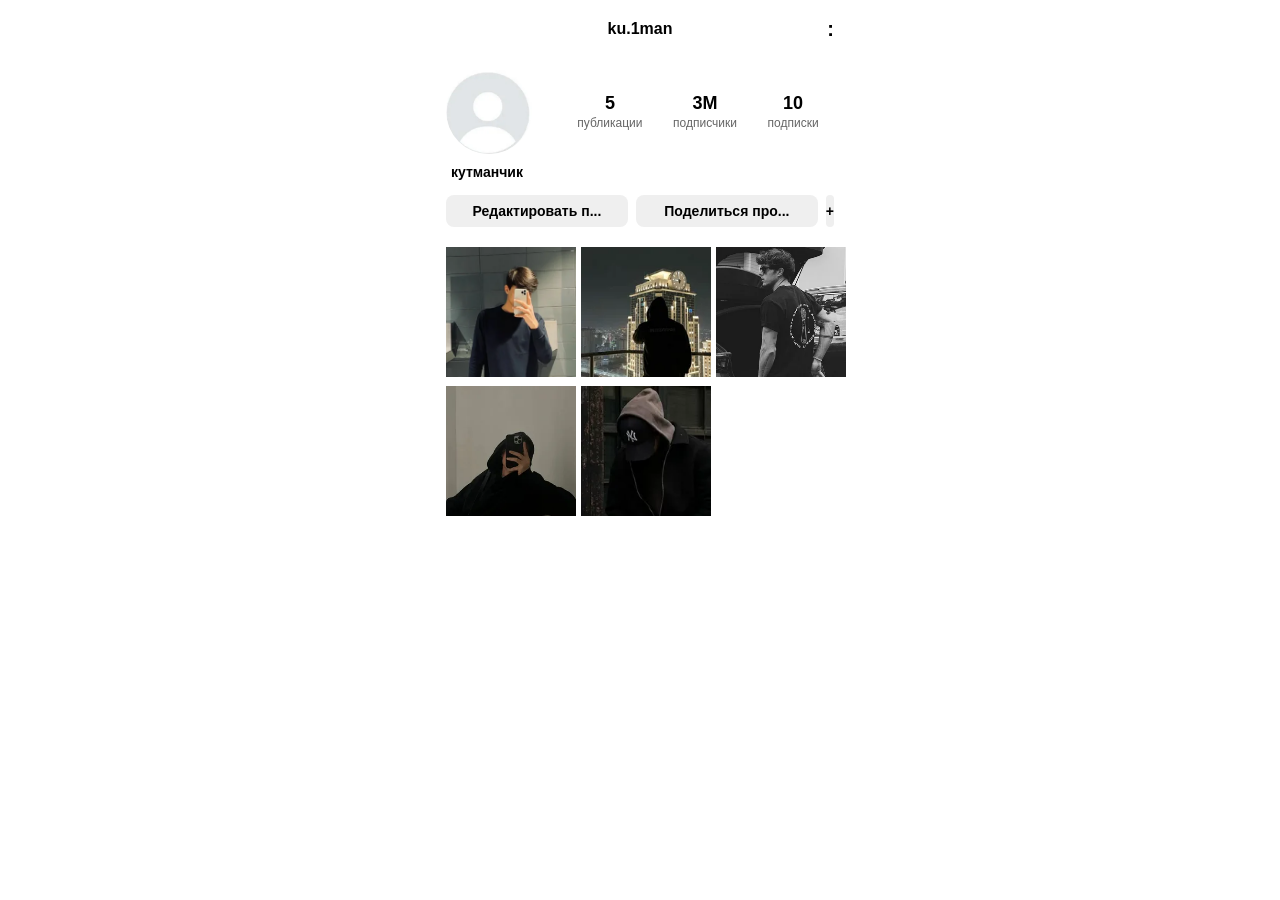
<file: index.html>
<!doctype html>
<html lang="ru">
  <head>
    <meta charset="UTF-8" />
    <meta name="viewport" content="width=device-width, initial-scale=1.0" />
    <title>Профиль</title>
    <link rel="stylesheet" href="./главный.css" />
  </head>
  <body>
    <div class="header">
      ku.1man
      <div class="header-icons">:</div>
    </div>

    <div class="profile-container">
      <div class="avatar-box">
        <img src="./i (2).webp" alt="" class="avatar-img" />
      </div>

      <div class="stats-box">
        <div>
          <div class="number">5</div>
          <div class="text">публикации</div>
        </div>
        <div>
            <a href="./потписчики.html">
                <button class="number">3M</button>
            </a>
          <div class="text">подписчики</div>
        </div>
        <div>
            <a href="./потписки.html">
                <button class="number">10</button>
            </a>
          <div class="text">подписки</div>
        </div>
      </div>
    </div>

    <div class="profile-name">кутманчик</div>

    <div class="buttons-container">
      <button class="btn">Редактировать п...</button>
      <button class="btn">Поделиться про...</button>
      <button class="btn btn-icon">+</button>
    </div>
     
 <div class="posts-grid">
  <label for="modal-toggle-1" class="post-item">
    <img src="./i (1).webp" alt="">
  </label>
  <label for="modal-toggle-2" class="post-item">
    <img src="./i.webp" alt="">
  </label>
  <label for="modal-toggle-3" class="post-item">
    <img src="./i (3).webp" alt="">
  </label>
  <label for="modal-toggle-4" class="post-item">
    <img src="./i (4).webp" alt="">
  </label>
  <label for="modal-toggle-5" class="post-item">
    <img src="./i (5).webp" alt="">
  </label>
</div>

<input type="checkbox" id="modal-toggle-1" class="modal-check">
<div class="modal">
  <label for="modal-toggle-1" class="close-modal">&times;</label>
  <img class="modal-content" src="./i (1).webp" alt="">
</div>

<input type="checkbox" id="modal-toggle-2" class="modal-check">
<div class="modal">
  <label for="modal-toggle-2" class="close-modal">&times;</label>
  <img class="modal-content" src="./i.webp" alt="">
</div>

<input type="checkbox" id="modal-toggle-3" class="modal-check">
<div class="modal">
  <label for="modal-toggle-3" class="close-modal">&times;</label>
  <img class="modal-content" src="./i (3).webp" alt="">
</div>

<input type="checkbox" id="modal-toggle-4" class="modal-check">
<div class="modal">
  <label for="modal-toggle-4" class="close-modal">&times;</label>
  <img class="modal-content" src="./i (4).webp" alt="">
</div>

<input type="checkbox" id="modal-toggle-5" class="modal-check">
<div class="modal">
  <label for="modal-toggle-5" class="close-modal">&times;</label>
  <img class="modal-content" src="./i (5).webp" alt="">
</div>

    </div>
  </body>
</html>
</file>
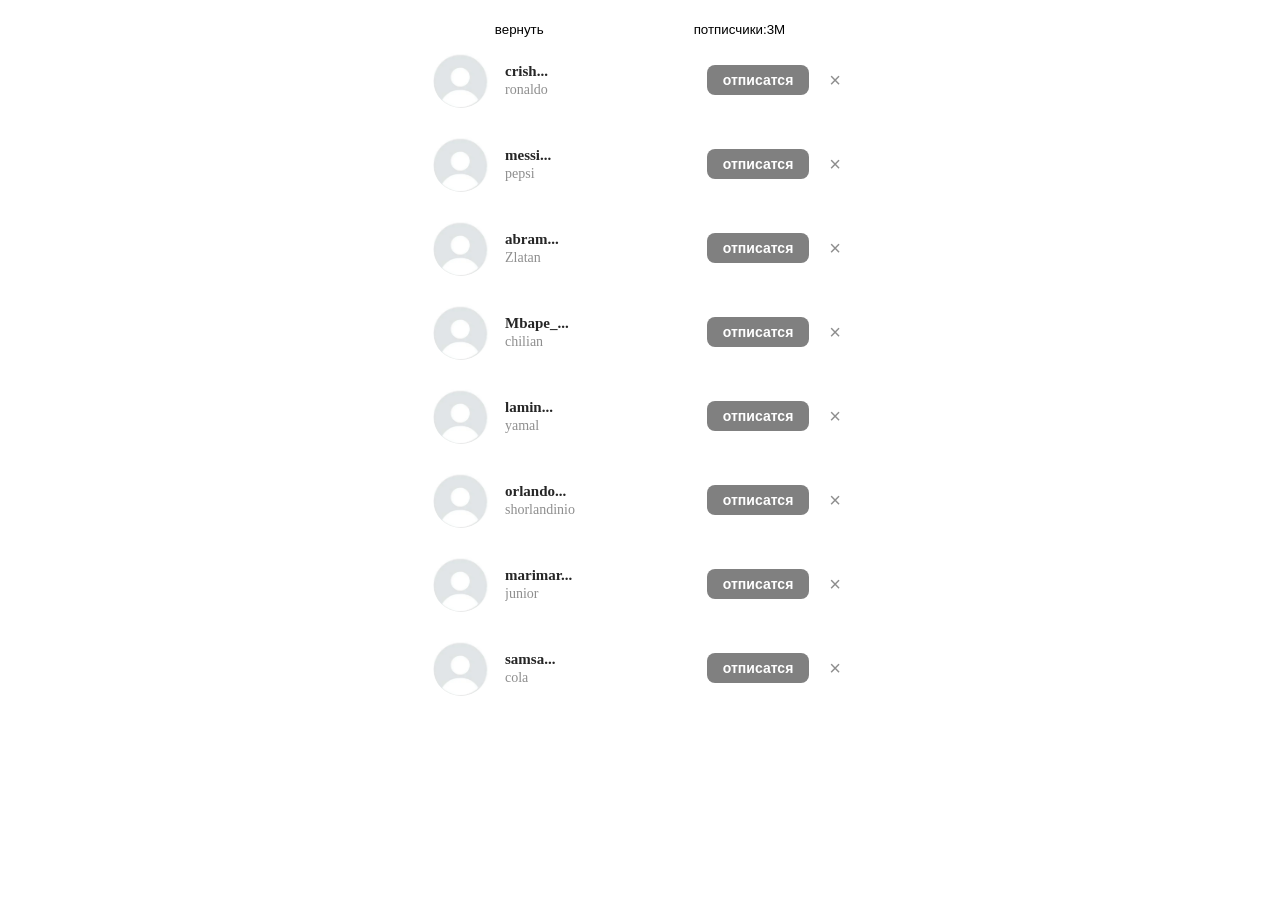
<file: потписки.html>
<!DOCTYPE html>
<html lang="en">
<head>
    <meta charset="UTF-8">
    <meta name="viewport" content="width=device-width, initial-scale=1.0">
    <title>Document</title>
    <link rel="stylesheet" href="./потписки.css">
</head>
<body>
  <div class="user-list">
    <div class="btncomp">

      <a href="./index.html">
        <button class="bomba">вернуть</button>
      </a>
      <a href="./потписчики.html">
        <button class="bomba1">потписчики:3M</button>
      </a>
    </div>
      <div class="user-item">
        <div class="avatar-container ">
          <img src="./i (2).webp" alt="" class="avatar" />
        </div>
        <div class="user-info">
          <span class="username">crish...</span>
          <span class="subtext">ronaldo</span>
        </div>
        <button class="btn-follow">отписатся</button>
        <button class="btn-close">&times;</button>
      </div>

      <div class="user-item">
        <div class="avatar-container ">
          <img src="./i (2).webp" alt="" class="avatar" />
        </div>
        <div class="user-info">
          <span class="username">messi...</span>
          <span class="subtext">pepsi</span>
        </div>
        <button class="btn-follow">отписатся</button>
        <button class="btn-close">&times;</button>
      </div>

      <div class="user-item">
        <div class="avatar-container">
          <img src="./i (2).webp" alt="" class="avatar" />
        </div>
        <div class="user-info">
          <span class="username">abram...</span>
          <span class="subtext">Zlatan</span>
        </div>
        <button class="btn-follow">отписатся</button>
        <button class="btn-close">&times;</button>
      </div>

      <div class="user-item">
        <div class="avatar-container ">
          <img src="./i (2).webp" alt="" class="avatar" />
        </div>
        <div class="user-info">
          <span class="username">Mbape_...</span>
          <span class="subtext">chilian</span>
        </div>
        <button class="btn-follow">отписатся</button>
        <button class="btn-close">&times;</button>
      </div>

      
        <div class="user-item">
          <div class="avatar-container">
            <img src="./i (2).webp" alt="" class="avatar" />
          </div>
          <div class="user-info">
            <span class="username">lamin...</span>
            <span class="subtext">yamal</span>
          </div>
          <button class="btn-follow">отписатся</button>
          <button class="btn-close">&times;</button>
        </div>

        <div class="user-item">
          <div class="avatar-container ">
            <img src="./i (2).webp" alt="" class="avatar" />
          </div>
          <div class="user-info">
            <span class="username">orlando...</span>
            <span class="subtext">shorlandinio</span>
          </div>
          <button class="btn-follow">отписатся </button>
          <button class="btn-close">&times;</button>
        </div>

        <div class="user-item">
          <div class="avatar-container ">
            <img src="./i (2).webp" alt="" class="avatar" />
          </div>
          <div class="user-info">
            <span class="username">marimar...</span>
            <span class="subtext">junior</span>
          </div>
          <button class="btn-follow">отписатся</button>
          <button class="btn-close">&times;</button>
        </div>

        <div class="user-item">
          <div class="avatar-container">
            <img src="./i (2).webp" alt="" class="avatar" />
          </div>
          <div class="user-info">
            <span class="username">samsa...</span>
            <span class="subtext">cola</span>
          </div>
          <button class="btn-follow">отписатся</button>
          <button class="btn-close">&times;</button>
        </div>
      </div>
    </div>










    <script src="./java1.js"></script>
    

</body>
</html>
</file>
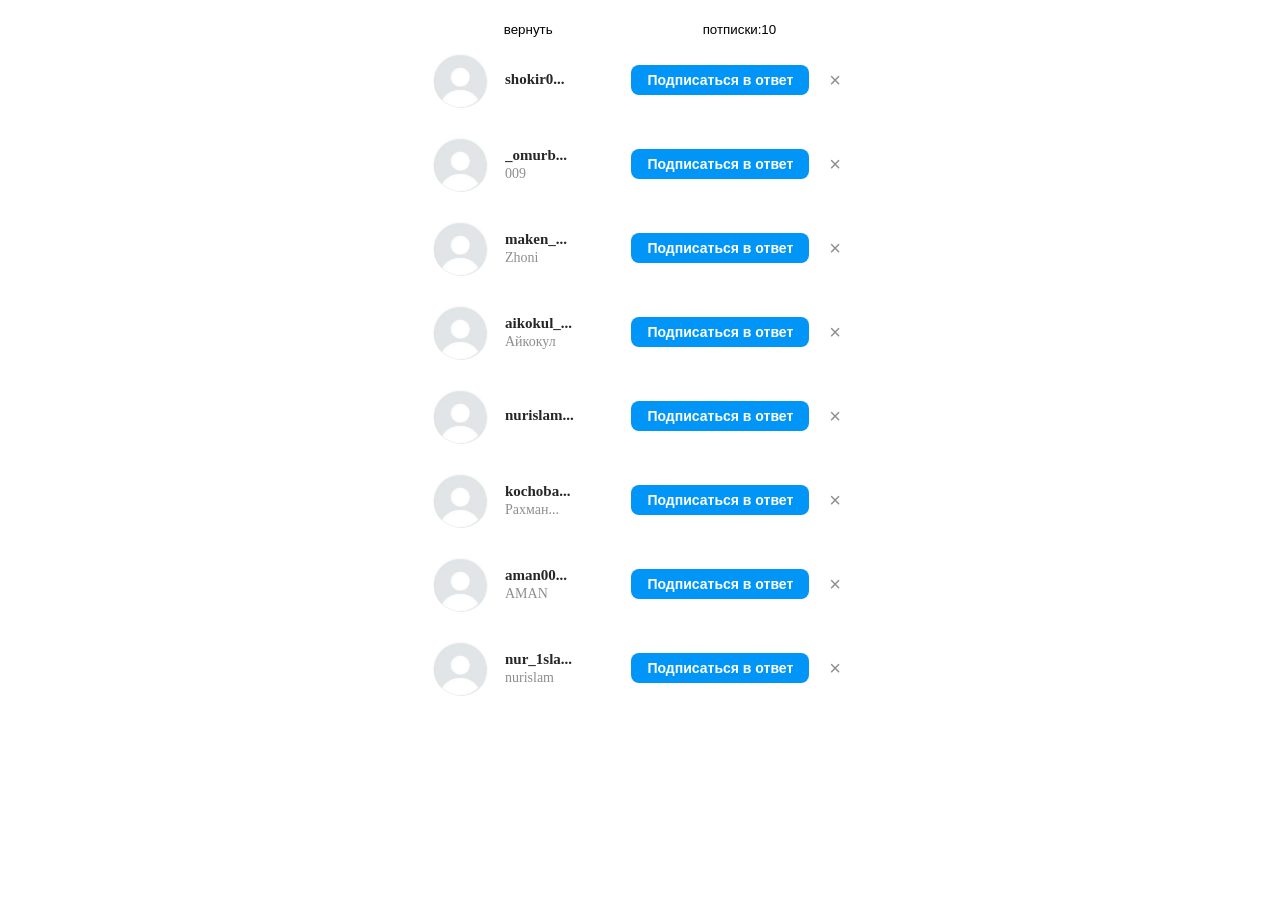
<file: потписчики.html>
<!doctype html>
<html lang="ru">
  <head>
    <meta charset="UTF-8" />
    <meta name="viewport" content="width=device-width, initial-scale=1.0" />
    <title>Список пользователей</title>
    <link rel="stylesheet" href="./потписчики.css" />
  </head>
  <body>
      <div class="user-list">
        <div class="btncomp">
        
            <a href="./index.html">
                <button class="bomba">вернуть</button>
            </a>
            <a href="./потписки.html"> 
                <button class="bomba1">потписки:10</button>
            </a>
  </div>
      <div class="user-item">
        <div class="avatar-container ">
          <img src="./i (2).webp" alt="" class="avatar" />
        </div>
        <div class="user-info">
          <span class="username">shokir0...</span>
          <span class="subtext"></span>
        </div>
        <button class="btn-follow">Подписаться в ответ</button>
        <button class="btn-close">&times;</button>
      </div>

      <div class="user-item">
        <div class="avatar-container ">
          <img src="./i (2).webp" alt="" class="avatar" />
        </div>
        <div class="user-info">
          <span class="username">_omurb...</span>
          <span class="subtext">009</span>
        </div>
        <button class="btn-follow">Подписаться в ответ</button>
        <button class="btn-close">&times;</button>
      </div>

      <div class="user-item">
        <div class="avatar-container">
          <img src="./i (2).webp" alt="" class="avatar" />
        </div>
        <div class="user-info">
          <span class="username">maken_...</span>
          <span class="subtext">Zhoni </span>
        </div>
        <button class="btn-follow">Подписаться в ответ</button>
        <button class="btn-close">&times;</button>
      </div>

      <div class="user-item">
        <div class="avatar-container ">
          <img src="./i (2).webp" alt="" class="avatar" />
        </div>
        <div class="user-info">
          <span class="username">aikokul_...</span>
          <span class="subtext">Айкокул</span>
        </div>
        <button class="btn-follow">Подписаться в ответ</button>
        <button class="btn-close">&times;</button>
      </div>

      
        <div class="user-item">
          <div class="avatar-container">
            <img src="./i (2).webp" alt="" class="avatar" />
          </div>
          <div class="user-info">
            <span class="username">nurislam...</span>
            <span class="subtext"></span>
          </div>
          <button class="btn-follow">Подписаться в ответ</button>
          <button class="btn-close">&times;</button>
        </div>

        <div class="user-item">
          <div class="avatar-container ">
            <img src="./i (2).webp" alt="" class="avatar" />
          </div>
          <div class="user-info">
            <span class="username">kochoba...</span>
            <span class="subtext">Рахман...</span>
          </div>
          <button class="btn-follow">Подписаться в ответ</button>
          <button class="btn-close">&times;</button>
        </div>

        <div class="user-item">
          <div class="avatar-container ">
            <img src="./i (2).webp" alt="" class="avatar" />
          </div>
          <div class="user-info">
            <span class="username">aman00...</span>
            <span class="subtext">AMAN</span>
          </div>
          <button class="btn-follow">Подписаться в ответ</button>
          <button class="btn-close">&times;</button>
        </div>

        <div class="user-item">
          <div class="avatar-container">
            <img src="./i (2).webp" alt="" class="avatar" />
          </div>
          <div class="user-info">
            <span class="username">nur_1sla...</span>
            <span class="subtext">nurislam</span>
          </div>
          <button class="btn-follow">Подписаться в ответ</button>
          <button class="btn-close">&times;</button>
        </div>
      </div>
    </div>
    








    
    <script src="./java.js"></script>
    
  </body>
</html>
</file>
<file: главный.css>
* {
  margin: 0;
  padding: 0;
  box-sizing: border-box;
  font-family:
    -apple-system, BlinkMacSystemFont, "Segoe UI", Roboto, Helvetica, Arial,
    sans-serif;
}
body {
  background-color: #ffffff;
  color: #000000;
  padding: 10px 16px;
  max-width: 420px;
  margin: 0 auto;
  width: 100%;
}
.header {
  display: flex;
  justify-content: center;
  align-items: center;
  padding: 10px 0;
  font-weight: bold;
  font-size: 16px;
  position: relative;
}
.header-icons {
  position: absolute;
  right: 0;
  display: flex;
  gap: 15px;
  font-size: 20px;
}
.profile-container {
  display: flex;
  align-items: center;
  margin-top: 20px;
  gap: 30px;
}
.avatar-box {
  width: 86px;
  height: 86px;
  background-color: #e1e1e1;
  border-radius: 50%;
  overflow: hidden;
}
.avatar-img {
  width: 100%;
  height: 100%;
  object-fit: cover;
}
.stats-box {
  display: flex;
  flex-grow: 1;
  justify-content: space-around;
  text-align: center;
}
.number {
  background-color: white;
  font-weight: bold;
  font-size: 18px;
  border: none;
}
.text {
  font-size: 12px;
  color: #666;
  margin-top: 2px;
}
.profile-name {
  font-weight: bold;
  font-size: 14px;
  margin-top: 10px;
  margin-left: 5px;
}
.buttons-container {
  display: flex;
  gap: 8px;
  margin-top: 15px;
}
.btn {
  flex: 1;
  background-color: #efefef;
  border: none;
  border-radius: 8px;
  padding: 8px 0;
  font-weight: 600;
  font-size: 14px;
  text-align: center;
  cursor: pointer;
}
.btn-icon {
  flex-grow: 0;
  width: 35px;
  display: flex;
  justify-content: center;
  align-items: center;
}
.tab,
.tab-e {
  flex: 1;
  text-align: center;
  padding-bottom: 12px;
  font-size: 16px;
  font-weight: bold;
  cursor: pointer;
}

.tabs {
  display: flex;
  margin-top: 25px;
  border-bottom: 1px solid #efefef;
  width: 100%;
}

.tab {
  color: #8e8e8e;
}

.tab-e {
  color: #000000;
  border-bottom: 2px solid #000000;
}

.posts-grid {
  display: grid;
  grid-template-columns: repeat(3, 1fr);
  gap: 5px;
  max-width: 600px;
  margin: 20px auto;
}

.post-item {
  aspect-ratio: 1 / 1;
  cursor: pointer;
}

.post-item img {
  width: 100%;
  height: 100%;
  object-fit: cover;
}

.modal-check {
  display: none;
}

.modal {
  display: none;
  position: fixed;
  z-index: 1000;
  left: 0;
  top: 0;
  width: 100%;
  height: 100%;
  background-color: rgba(0, 0, 0, 0.9);
  justify-content: center;
  align-items: center;
}

.modal-check:checked + .modal {
  display: flex;
}

.modal-content {
  max-width: 90%;
  max-height: 80%;
  object-fit: contain;
}

.close-modal {
  position: absolute;
  top: 20px;
  right: 35px;
  color: #fff;
  font-size: 40px;
  cursor: pointer;
}
</file>
<file: потписки.css>
* {
  box-sizing: border-box;
  margin: 0;
  padding: 0;
}

body {
  background-color: #ffffff;
  display: flex;
  justify-content: center;
  padding: 20px 0;
}

.btncomp {
  display: flex;
  justify-content: center;
  align-items: center;
  gap: 150px;
  width: 100%;
}

.bomba {
  background-color: white;
  border: none;
}

.bomba1 {
  background-color: white;
  border: none;
}

.user-list {
  width: 100%;
  max-width: 450px;
  padding: 0 16px;
  display: flex;
  flex-direction: column;
}

.user-item {
  display: flex;
  align-items: center;
  justify-content: space-between;
  width: 100%;
  padding: 12px 0;
}
.avatar-container {
  position: relative;
  width: 60px;
  height: 60px;
  border-radius: 50%;
  display: flex;
  align-items: center;
  justify-content: center;
  flex-shrink: 0;
}

.avatar {
  width: 100%;
  height: 100%;
  border-radius: 50%;
  object-fit: cover;
  background-color: #dbdbdb;
  border: 2px solid #ffffff;
}

.user-info {
  flex-grow: 1;
  margin-left: 14px;
  margin-right: 12px;
  display: flex;
  flex-direction: column;
  justify-content: center;
  overflow: hidden;
}

.username {
  font-size: 15px;
  font-weight: 600;
  color: #262626;
  margin-bottom: 2px;
  white-space: nowrap;
  text-overflow: ellipsis;
  overflow: hidden;
}

.subtext {
  font-size: 14px;
  color: #8e8e8e;
  white-space: nowrap;
  text-overflow: ellipsis;
  overflow: hidden;
}

.btn-follow {
  background-color: #808080;
  color: #ffffff;
  border: none;
  border-radius: 8px;
  padding: 7px 16px;
  font-size: 14px;
  font-weight: 600;
  cursor: pointer;
  white-space: nowrap;
  transition: background-color 0.2s ease;
}

.btn-follow:hover {
  background-color: #808080;
}

.btn-follow:active {
  opacity: 0.8;
}

.btn-close {
  background: none;
  border: none;
  color: #8e8e8e;
  font-size: 20px;
  font-weight: 300;
  padding: 0 8px;
  margin-left: 12px;
  cursor: pointer;
  display: flex;
  align-items: center;
  justify-content: center;
}

.btn-close:hover {
  color: #262626;
}

.btn-follow.active {
  background-color: #1877f2;
  color: #ffffff;
}
</file>
<file: потписчики.css>
* {
  box-sizing: border-box;
  margin: 0;
  padding: 0;
}

.btncomp {
  display: flex;
  justify-content: center;
  align-items: center;
  gap: 150px;
  width: 100%;
}

body {
  background-color: #ffffff;
  display: flex;
  justify-content: center;
  padding: 20px 0;
}

.bomba {
  background-color: white;
  border: none;
}

.bomba1 {
  background-color: white;
  border: none;
}
.user-list {
  width: 100%;
  max-width: 450px;
  padding: 0 16px;
  display: flex;
  flex-direction: column;
}

.user-item {
  display: flex;
  align-items: center;
  justify-content: space-between;
  width: 100%;
  padding: 12px 0;
}
.avatar-container {
  position: relative;
  width: 60px;
  height: 60px;
  border-radius: 50%;
  display: flex;
  align-items: center;
  justify-content: center;
  flex-shrink: 0;
}

.avatar {
  width: 100%;
  height: 100%;
  border-radius: 50%;
  object-fit: cover;
  background-color: #dbdbdb;
  border: 2px solid #ffffff;
}

.user-info {
  flex-grow: 1;
  margin-left: 14px;
  margin-right: 12px;
  display: flex;
  flex-direction: column;
  justify-content: center;
  overflow: hidden;
}

.username {
  font-size: 15px;
  font-weight: 600;
  color: #262626;
  margin-bottom: 2px;
  white-space: nowrap;
  text-overflow: ellipsis;
  overflow: hidden;
}

.subtext {
  font-size: 14px;
  color: #8e8e8e;
  white-space: nowrap;
  text-overflow: ellipsis;
  overflow: hidden;
}

.btn-follow {
  background-color: #0095f6;
  color: #ffffff;
  border: none;
  border-radius: 8px;
  padding: 7px 16px;
  font-size: 14px;
  font-weight: 600;
  cursor: pointer;
  white-space: nowrap;
  transition: background-color 0.2s ease;
}

.btn-follow:hover {
  background-color: #1877f2;
}

.btn-follow:active {
  opacity: 0.8;
}

.btn-close {
  background: none;
  border: none;
  color: #8e8e8e;
  font-size: 20px;
  font-weight: 300;
  padding: 0 8px;
  margin-left: 12px;
  cursor: pointer;
  display: flex;
  align-items: center;
  justify-content: center;
}

.btn-close:hover {
  color: #262626;
}

.btn-follow.active {
  background-color: #808080;
  color: #ffffff;
}
</file>
